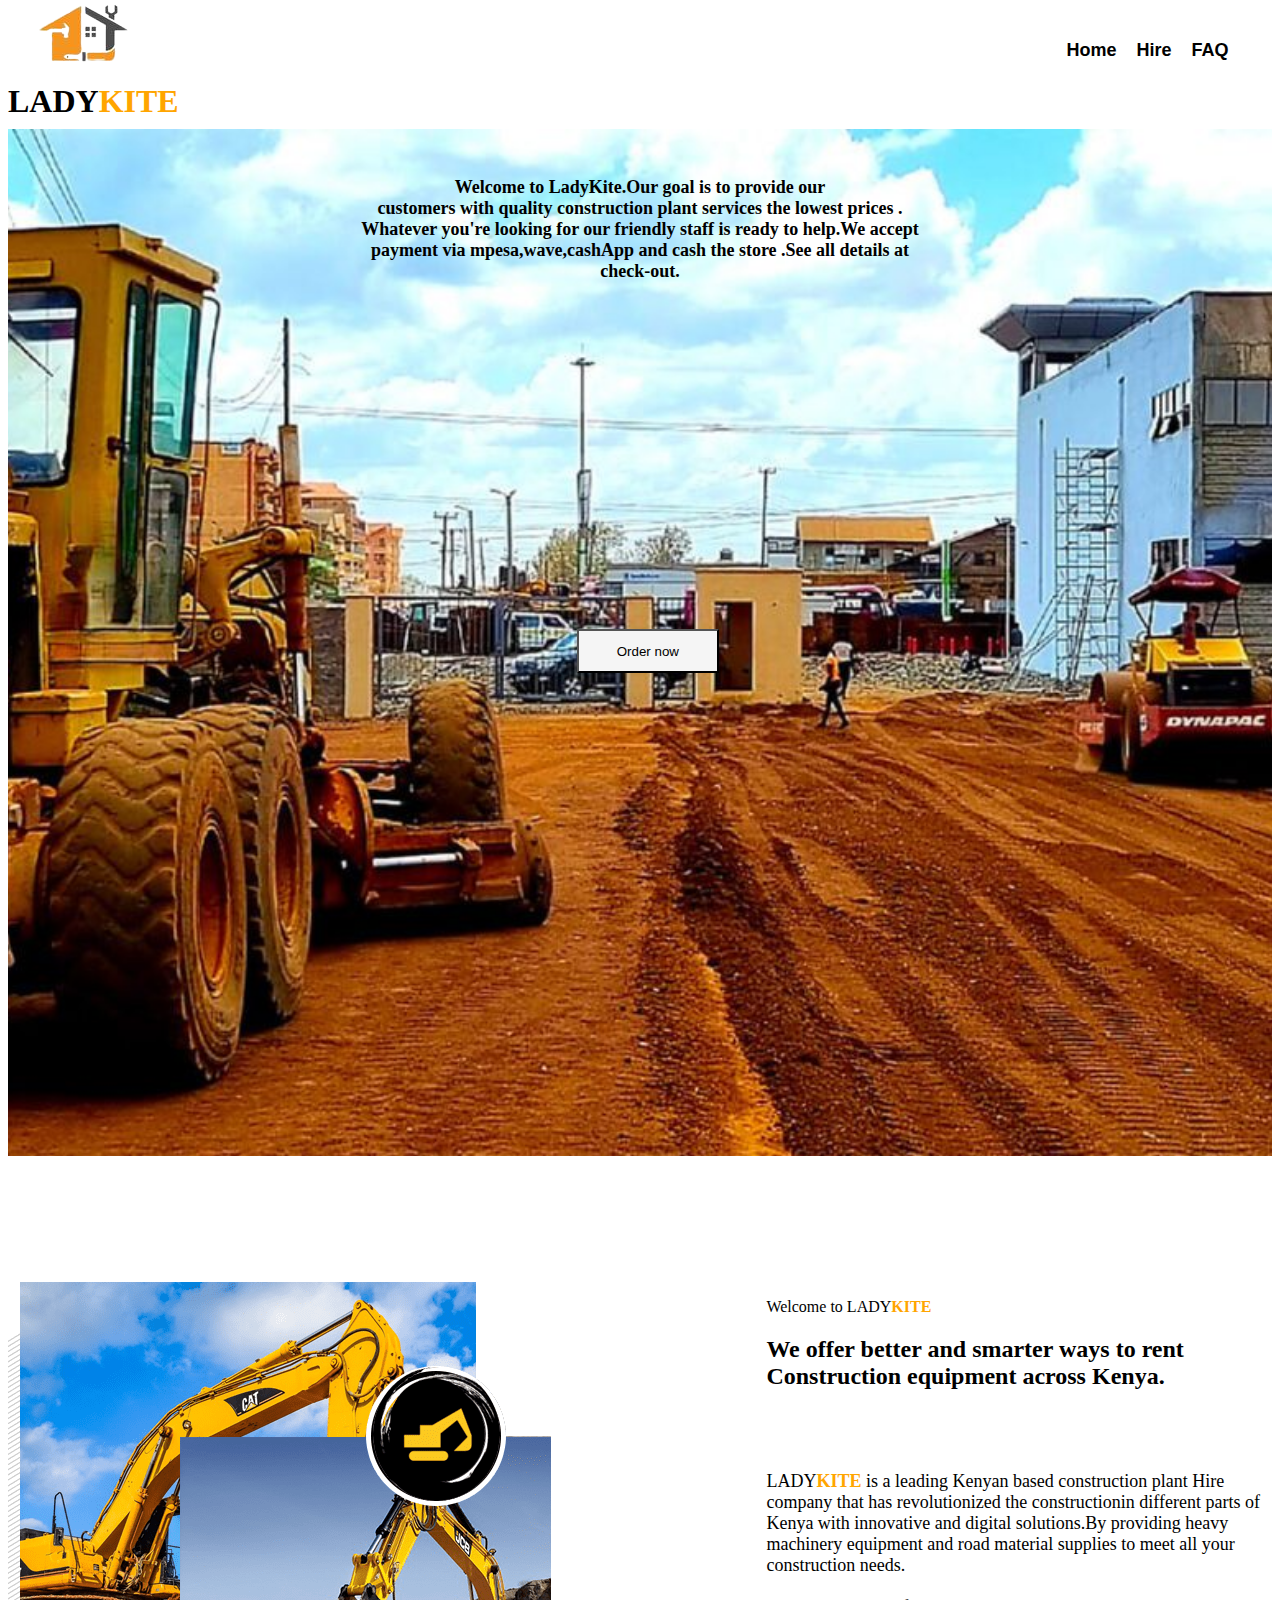
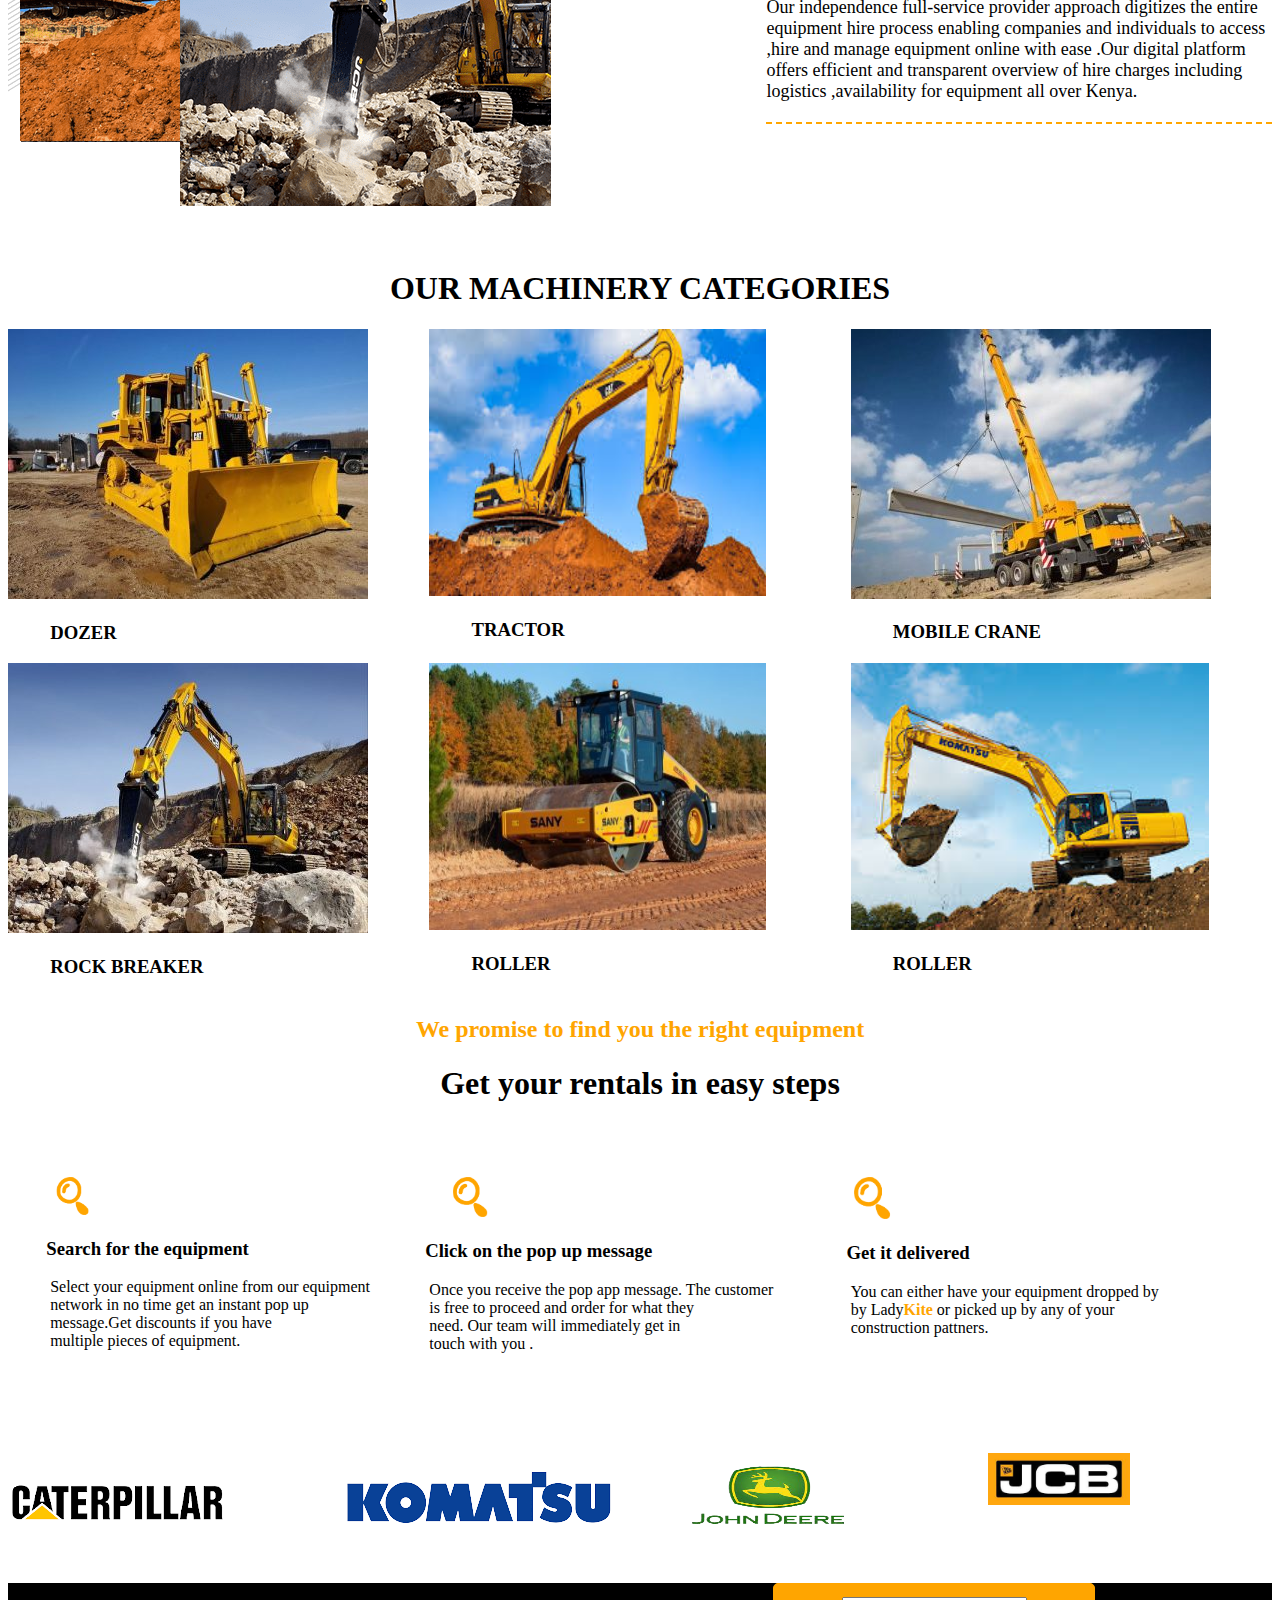
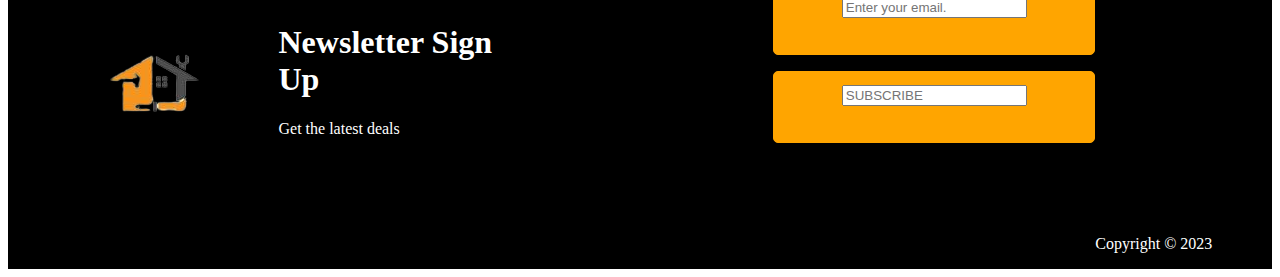
<file: index.html>
<!DOCTYPE html>
<html lang="en">
<head>
    <meta charset="UTF-8">
    <meta name="viewport" content="width=device-width, initial-scale=1.0">
    <title>Document</title>
    <link rel="stylesheet" href="/style.css">
</head>
<body>
    
    <div class="lady">
        <div class="kitelogo">
            <div class="ladylogo">
                <img src="/images/ladykitelogo1-removebg-preview.png">
    
            </div>
            <div class="kite">
                <h1 class="kite1">LADY<span class="kite2">KITE</span></h1>
    
            </div>
       
        </div>
        
        <nav>
            
            <ul>
              <li><a href="#">Home</a></li>
              <li><a href="#">Hire</a></li>
              <li><a href="#">FAQ</a></li>
              
            </ul>
          </nav>
          </div>

    <div class="background">
        
        
        <div class="welcome">

            <div class="service">
                <p>Welcome to Lady<span class="lads">Kite</span>.Our goal is to provide our<br>
                    customers with quality construction plant services the lowest prices .<br>
                       Whatever you're looking for our friendly staff is ready to help.We accept<br>
                         payment via mpesa,wave,cashApp and cash the store .See all details at <br>
                                                check-out.</p> 
            </div>
    </div>
    <div>

    </div>
        <button class="order">Order now</button>

    </div>

    
      

    </div>
    <div class="mid">
        <div class="image-container">
            <img src="/images/tinga1.png" alt="Image 1">
            <img src="/images/tinga2.png" alt="Image 2">
          </div>

          <div class="about">
            <p>Welcome to LADY<span class="about1">KITE</span></p>
            <h2>We offer better and smarter ways to rent
                Construction equipment across Kenya. </h2>
                <br>
                <div class="line-container">
                    <div class="line"></div>
                    <div class="line"></div>
                    <div class="line"></div>
                  </div>
                 <div class="texts">
                     <p>LADY<span class="top">KITE</span> is a leading Kenyan based construction plant Hire company
                        that has revolutionized the constructionin different parts of Kenya with innovative and digital
                        solutions.By providing heavy machinery equipment and road material supplies to meet all your 
                        construction needs.
                         <br>
                         <br>
                        Our independence full-service provider approach digitizes the entire equipment hire process enabling
                        companies and individuals to access ,hire and manage equipment online with ease .Our digital platform 
                        offers efficient and transparent overview of hire charges including logistics ,availability for equipment
                        all over Kenya.
                    </p> 
                 </div>
                 <div class="break-line"></div>
                 
          </div>
         
    </div>

    
        <h1 class="machine">OUR MACHINERY CATEGORIES</h1>

<div class="category">
    <div class="dozer">
        <a href="product.html"><img src="/images/dozer.jpg"></a>
             <h3 class="dozz">DOZER</span></h3>

    </div>
    <div class="tractor">
        <img src="/images/tractor.jpeg" height="80%" width="80%">

        <h3 class="dozz">TRACTOR</span></h3>


    </div>
    <div class="mobilecrane">
        <img src="/images/mobilecrane.jpg">
        <h3 class="dozz">MOBILE CRANE</span></h3>


    </div>
    <div class="rockbreaker">
        <img src="/images/rock-breaker.jpg">
        <h3 class="dozz">ROCK BREAKER</span></h3>

    </div>
    <div class="roller">
        <img src="/images/roller.jpg"height="80%" width="80%">
        <h3 class="dozz">ROLLER</span></h3>

    </div>
    <div class="excavator">
        <img src="/images/exacvvv.jpeg"height="80%" width="85%">
        <h3 class="dozz">ROLLER</span></h3>

    </div>
</div>
<div class="equipment">
    <h2>We promise to find you the right equipment</h2>
</div>
<div class="Get">
    <h1>Get your rentals in easy steps</h1>

</div>
<br>
<br>
<br>


<div class="lastz">
    <div class="search">
        <div class="picha1">
            <img src="/images/searchyicon-removebg-preview.png" width="10%" height="10%">
        </div>
       
        <h3 class="onez">Search for the equipment</h3>
        <p>Select your equipment online from our equipment<br>
                network in no time get an instant pop up<br>
                   message.Get discounts if you have <br>
                      multiple pieces of equipment.
    
        </p>
    
    </div>
    <div class="search2">
        <div class="picha2">
            <img src="/images/searchyicon-removebg-preview.png" width="10%" height="10%">
        </div>
       
        <h3 class="onez">Click on the pop up message</h3>
        <div class="words">
            <p>Once you receive the pop app message. The customer <br>
                is free to proceed and order for what they<br> 
                need. Our team will immediately get in<br>
                touch  with you .<br>
        </div>
        
                        
                   
        </p>
    
    </div>
    <div class="search3">
        <div class="picha3">
            <img src="/images/searchyicon-removebg-preview.png" width="10%" height="10%">
        </div>
       
        <h3 class="onez">Get it delivered</h3>
        <div class="words">
            <p>You can either have your equipment dropped by<br>
                by Lady<span class="color">Kite</span> or picked up by any of your<br>
                 construction pattners.</p>
        </div>
        
                        
                   
        </p>
    
    </div>

</div>
<br>
<br>
<br>
<br>
<div class="brands">
    <div class="brand1">
        <img src="/images/caterpilarlogo-removebg-preview.png" >

    </div>
    <div class="brand2">
        <img src="/images/kmatsu-removebg-preview.png">

    </div>
    <div class="brand3">
        <img src="/images/johndree-removebg-preview.png"width="60%" height="50%">

    </div>
    <div class="brand4">
        <img src="/images/jcbamford.jpeg" width="50%" height="40%">

    </div>

</div>

 <div class="newsletter">
    <div class="chaan1">
        <div class="chaan">
            <img src="/images/ladykitelogo1-removebg-preview.png">
    
        </div>
        <div class="latest">
            <h1>Newsletter Sign Up</h1>
            <p class="deals">Get the latest deals</p>
    
        </div>
    </div>
    
    <div class="emails">
<div class="proj1">
    <input class="locs" type="location" placeholder="Enter your email." >
</div>
<div class="proj2">
    <input class="subscribee" type="subscribe" placeholder="SUBSCRIBE">

</div>
        
        

    </div>

    <br>
    <br>
    <br>
    <p class="rae">Copyright &copy; 2023</p>
 </div>
 
 
   
  


       

    




    <script src="index.js"></script>
    
    
    
</body>
</html>
</file>
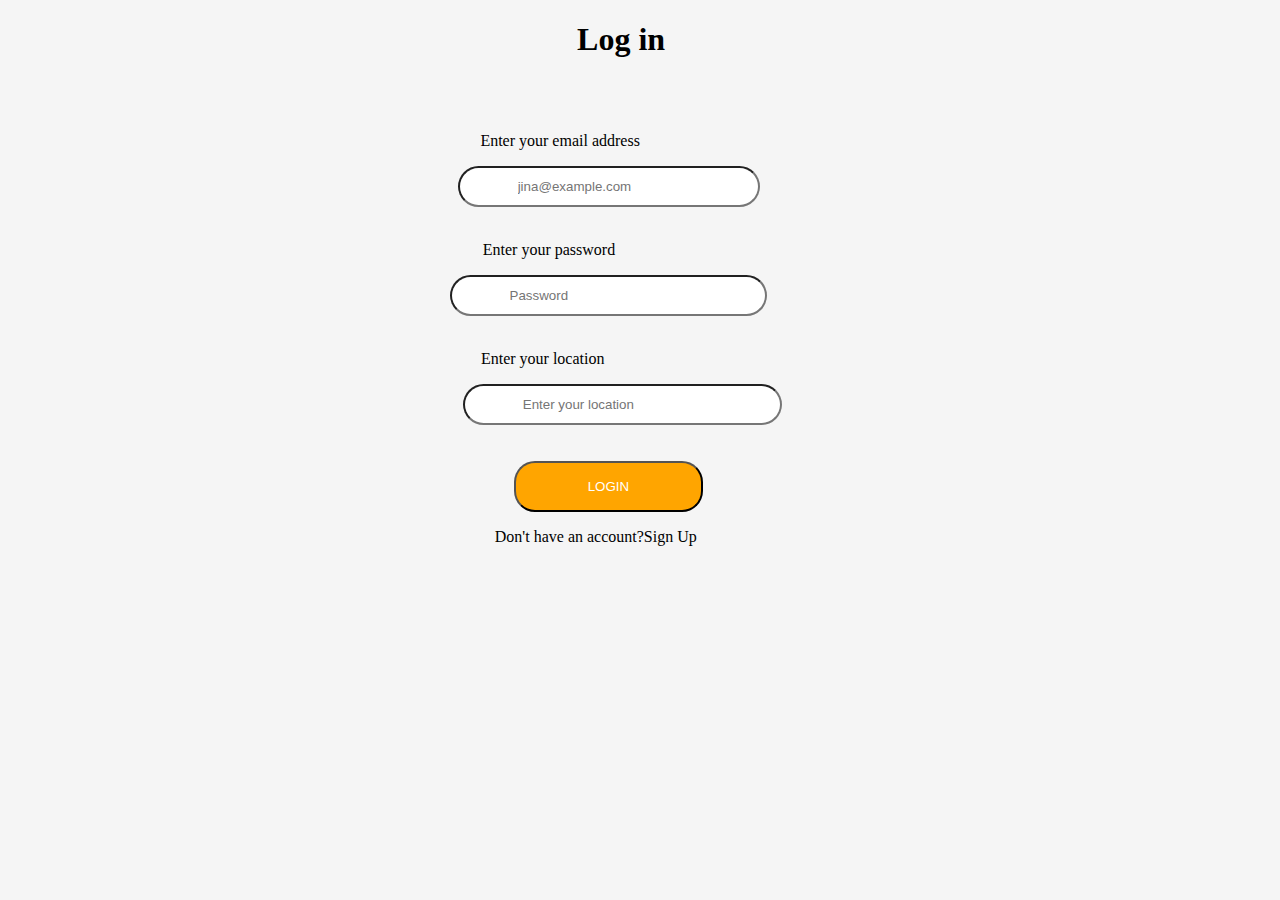
<file: login.html>
<!DOCTYPE html>
<html lang="en">
<head>
    <meta charset="UTF-8">
    <meta http-equiv="X-UA-Compatible" content="IE=edge">
    <meta name="viewport" content="width=device-width, initial-scale=1.0">
    <title>Document</title>
    <link rel="stylesheet" href="/login.css"> 
    <link rel="stylesheet" href="https://fonts.googleapis.com/css2?family=Material+Symbols+Outlined:opsz,wght,FILL,GRAD@20..48,100..700,0..1,-50..200" />
    
</head>
<body>
    <div class="login">
        <h1>Log in</h1>
    </div>
    <br>
    <br>
   
    <form>
        <div class="first">
            <p class="jinz">Enter your email address</p>
            <input class="jina1"  type="jina" placeholder="jina@example.com">
            <br>
            <br>
    
        </div>
        <div class="second">
            <p class="pasw">Enter your password</p>
            <input class="pass1" type="password" placeholder="Password">
             <br>
             <br>
        </div>
        
<div class="third">
    <p class="locs">Enter your location</p>
    <input class="pass2" type="location" placeholder="Enter your location" >
    <!-- <span id="" class="material-symbols-outlined">
       location_on
       </span> -->
       
</div>
 <br>
 <br>


        
         <!-- 
            
          -->
      <button class="logs2">LOGIN</button>
    </form>
    <div class="signAccount">
        <p>Don't have an account?Sign Up</p>

    </div>

        
            

    
   
</body>
</html>
</file>
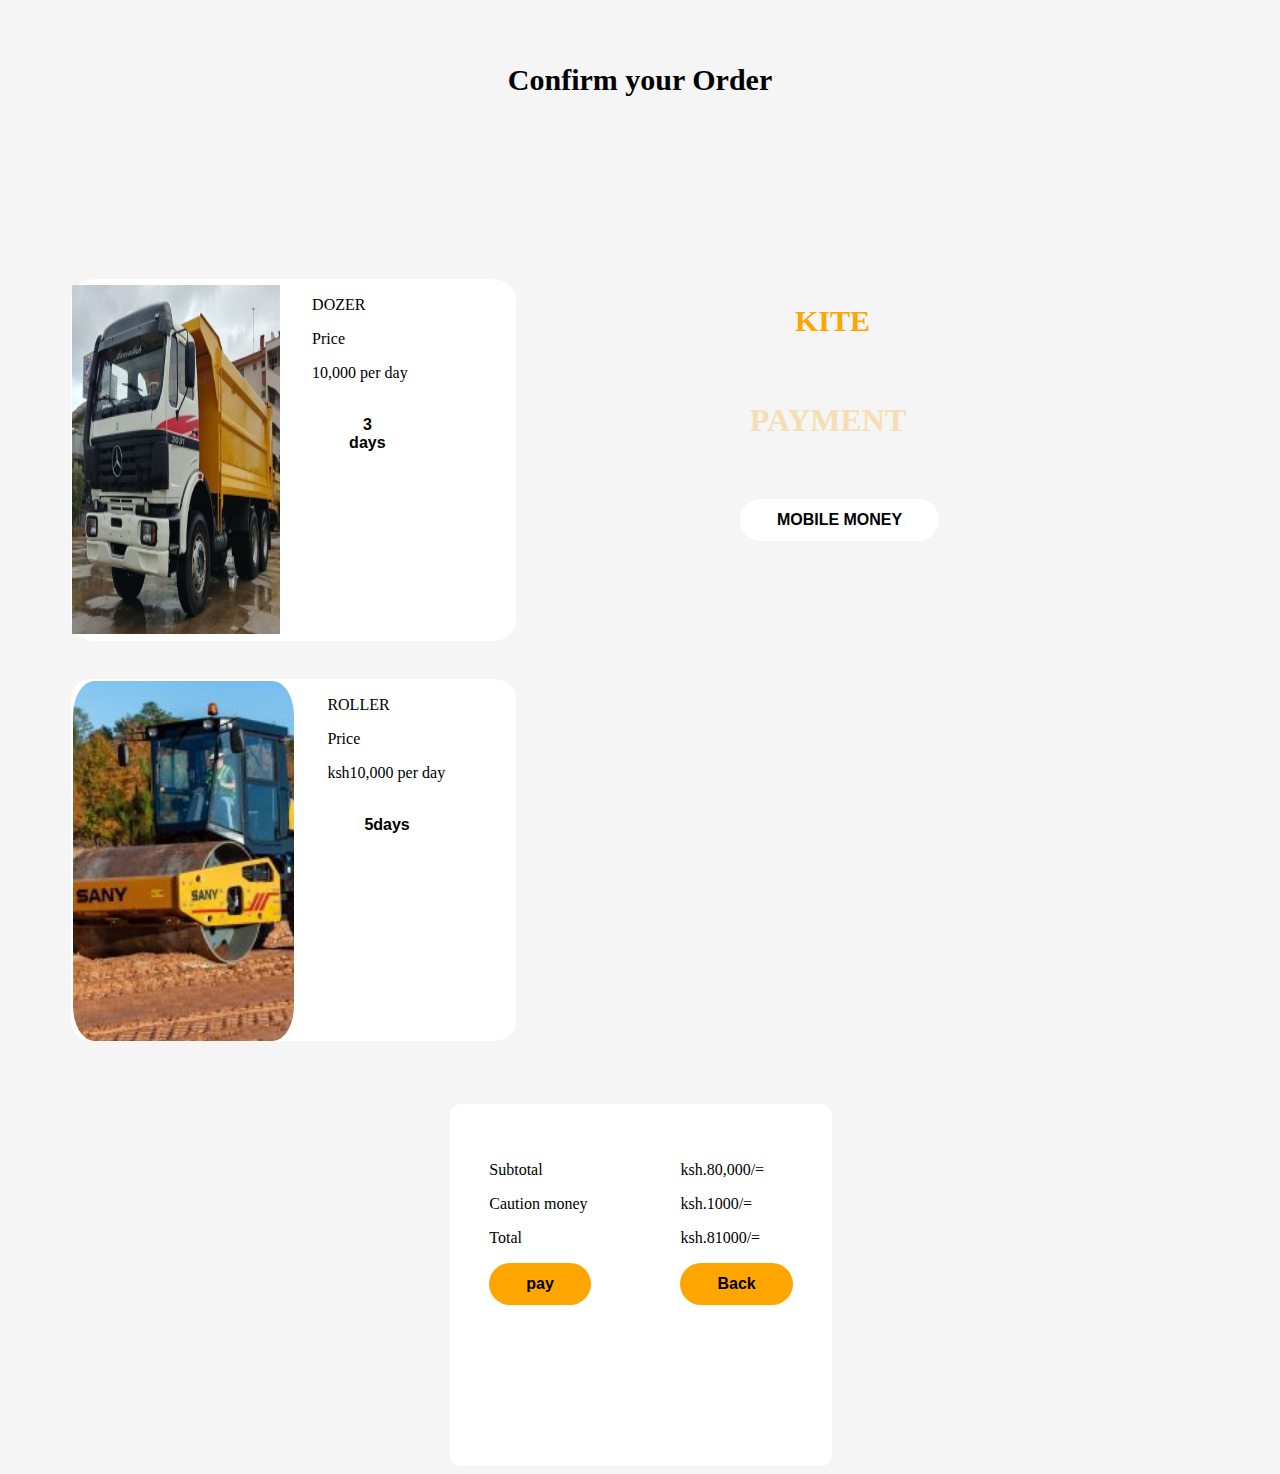
<file: payment.html>
<!DOCTYPE html>
<html lang="en">
<head>
    <meta charset="UTF-8">
    <meta name="viewport" content="width=device-width, initial-scale=1.0">
    <title>Document</title>
    <link rel="stylesheet" href="/payment.css">
</head>
<body>
    <div class="cart">
        <h2>Confirm your Order</h2>
    </div>
<div class="items">
    <div class="fruits">
        <div class="banana">
            <img id="ban6" src="/images/tipper.jpg" height="97%" width="47%" >
            <div class="ban">
              <div class="ban1">
                <p>DOZER</p>
                <p>Price</p>
            </p>10,000 per day</p>
                <h1><i class='bx bxs-trash'></i></h1>
              </div>
               <div class="add1">
               <button class="but"><span class="icon1"><i class='bx bx-message-rounded-add'></i></span>3 days<span class="icon2"><i class='bx bx-message-rounded-minus'></i></box-icon></span></button>
             </div>
           </div>
        </div>

        <div class="cabbage">
            <img id="ban2" src="/images/roller.jpg"  >
            <div class="ban">
              <div class="ban1">
                <p>ROLLER</p>
                <p>Price</p>
            <p>ksh10,000 per day</p>
                <h1><i class='bx bxs-trash'></i></h1>
              </div>
               <div class="add2">
               <button class="but"><span class="icon3"><i class='bx bx-message-rounded-add'></i></span>5days<span class="icon4"><i class='bx bx-message-rounded-minus'></i></box-icon></span></button>
             </div>
           </div>
        </div>
    </div>
    <div class="payment">
      <div class="part1">
      <h2 class="prt4">LADY<span class="peso">KITE</span></h2>
      <br>
      <h1 class="ment">PAYMENT</h1>
      <br>
      </div>
      
        <button class="but2">MOBILE MONEY</button>
    </div>
    </div>
    <div class="orders">
        <div class="words">
            <p>Subtotal</p>
            <p>Caution money</p>
            <p>Total</p>
            <a href="product.html"> <button class="but-order">pay</button></a>
        </div>
        <div class="numbers">
            <p>ksh.80,000/=</p>
            <p>ksh.1000/=</p>
            <p>ksh.81000/=</p>
            <button class="but-order">Back</button>
        </div>
    </div>
    
</body>
</html>
</file>
<file: style.css>
nav {
   
    display: flex;
    font-weight: bolder;
    font-size: 60%;
    font-family: 'Gill Sans', 'Gill Sans MT', Calibri, 'Trebuchet MS', sans-serif;
    margin-top: 2%;
    margin-left: 60%;
  }
  
  ul {
    list-style: none;
    display: flex;
    font-size: 70%;
  }
  
  li {
    margin: 0 10px;
  }
  
  a {
    color: black;
    text-decoration: none;
    font-size: 18px;
  }
  .lady{
    display: flex;
    margin-bottom: 2%;
    
  }
  .kite2{
    color:orange;

   
			
   
    
  }
  .welcome{
    
    background-size: cover;
    height: 100vh;
    
  }
  .lads{
    color: black;

  }
  .order{
    margin-left: 45%;
    margin-bottom: 100%;
    padding-left: 3%;
    padding-right: 3%;
    padding-top: 1%;
    padding-bottom: 1%;
    position: relative ;
    top: -400px;
    background-color: whitesmoke;
  }
  .service{
    text-align: center;
    font-size: large;
    padding-top: 30px;
    font-weight: 900;
    
  }
  
  .kitelogo{
    
  }
  .ladylogo{
    margin-top: -30%;
    margin-left: -20%;
  }
  .kite{
    margin-top: -30%;
  }
  .background{
    background-image: url(/images/Monthly-Daily-Hire-header-1500x625.jpg) ;
    background-size: cover;
			background-position: center;
			height: 100vh;
      width: 100%;

      margin-top: -3%;
      padding-bottom: 10%;
  }
  .image-container {
    position: relative;
  }
  .image-container img {
    position: absolute;
    top: 0;
    left: 0;
  }
  .image-container::before {
    content: "";
    position: absolute;
    top: 0;
    left: 0;
    width: 100%;
    height: 100%;
    background-color: rgba(0, 0, 0, 0.5); /* adjust the opacity and color as needed */
    z-index: 1;
  }
  .image-container img {
    z-index: 2;
  } 
  .mid{
    display: flex;
    margin-top: 10%;

  } 
  .about1{
    color: orange;
    font-weight: bold;
  }
  .about{
    margin-left: 60%;
  }
  .line-container {
    display: flex;
    justify-content: center;
    align-items: center;
  }
  
  .line {
    width: 50px;
    height: 5px;
    background-color:orange;
    margin: 10px;
    transform-origin: center;
    transform: scaleY(0);
    animation: lineAnimation 1s ease-in-out infinite;

    
  }
  
  @keyframes lineAnimation {
    0% {
      transform: scaleY(0);
    }
    50% {
      transform: scaleY(1);
    }
    100% {
      transform: scaleY(0);
    }
  }
  .top{
    color: orange;
    font-weight: bolder;
  }
  .texts{
    font-size: large;
  }
  .break-line {
    border-bottom: 2px dashed orange;
    margin: 20px 0;
  }
  .machine{
    text-align: center;
    margin-top: 10%;
  }
  .dozz{
   margin-left: 10%;
  }
  .category{
  display: grid;
  grid-template-columns: repeat(3, 3fr);
  }
  .equipment{
    color: orange;
    text-align: center;
  }
  .Get{
    text-align: center;

  }
  .onez{
    margin-left: -1%;
  }
 .search{
  margin-left: 10%;
 }
 .picha1{
  margin-left: 1%;

 }
 .picha2{
  margin-left: 5%;

 }
 .lastz{
  display: grid;
  grid-template-columns: repeat(3, 3fr);
 }
 .color{
  color: orange;
  font-weight: bold;
 }
 .brands{
  display: grid;
  grid-template-columns: repeat(4, 4fr);

 }
 .brand2{
  margin-top: -8%;
 }
 .brand3{
  margin-top: 8%;
  margin-left: 15%;
  

 }
 .brand4{
  margin-left: 10%;
  margin-top: 4%;
 }
 footer{

    width: 100%;
    color:white;
    background-color: black;
    display: grid;
    grid-template-columns: repeat(3, 1fr)

}
.foot1 li{
    list-style: none;
    font-size: larger;
   
}
.foot li ul{
    list-style: none;
    
}
.keeps{
  margin-top: -15%;
  margin-right: 10%;
}
.chaan1{
  display: flex;
  
}
.latest{
  margin-bottom: 4%;
  margin-top: 4%;
  color: white;
  /* margin-right:30% ;  */
  
}
.chaan{
  margin-left: 4%;
  

}
.newsletter{
  display: flex;
  background-color: black;
  height: 90%;
}
.proj2{
  /* margin-top: 30%; */
  padding-bottom: 20%;
    height: 50px;
    width: 300px;
    font-size: 20px;
    padding: 10px;
    border-radius: 5px;
    border: 1px solid orange;
    background-color: orange;
    text-align: center;
  }
  


.proj1{
  margin-bottom: 5%;
  padding-bottom: 20%;
    height: 50px;
    width: 300px;
    font-size: 20px;
    padding: 10px;
    border-radius: 5px;
    border: 1px solid orange;
    background-color: orange;
    text-align: center;

}
.emails{
  margin-left: 20%;
}
.rae{
  margin-top: 20%;
  text-align: center;
  color: white;
 
  /* margin-right: 50%; */


}
/* footer {
  background-color: #f2f2f2;
  padding: 20px;
  text-align: center;
  position: absolute;
  bottom: 0;
  width: 100%;
} */


 

 /* footer{

  width: 100%;
  height: 50%;
  color:white;
  background-color: black;
  display: grid;
  grid-template-columns: repeat(3, 1fr)

}
.foot1 li{
  list-style: none;
 
}
.foot li{
  list-style: none;
} */
</file>
<file: login.css>
.login{
    text-align: center;
    margin-right: 3%;
}
.first{
    text-align: center;
    margin-right: 4%;

}
.second{
    text-align: center;
    margin-left:-6%;


}
.third{
    text-align: center;
    margin-left:-6%;
 
}
.pass2{
    margin-left: 4%;
    border-radius: 21px;
  padding:11px 58px;
  width: 15%;


}
.second{
    margin-left: -4%;
    
}
.jina1{
    /* margin-left: 4%; */
border-radius: 21px;
  padding:11px 58px;
  width: 15%;

}
.pass1{
    border-radius: 21px;
  padding:11px 58px;
  width: 15%;

}
.logs2{
  text-align: center;  
  border-radius: 21px;
  padding:16px 5px;
  width: 15%;
  margin-left: 40%;
  color: white;
  background-color: orange;


}
.locs{
    margin-right: 8%;
}
.pasw{
    margin-right: 10%;

}.jinz{
    margin-right: 9%;

}
.pass1{
    margin-right: 1%;
}
body{
    background-color:whitesmoke;
    

}
.signAccount{
    text-align: center;
    margin-right: 7%;
}
.third{
    margin-right: 1%;
}
.jina1{
    margin-right: 1%;

}
.funnel {
    display: flex;
    flex-flow: column;
    align-items: center;
  }
  
  .step {
    width: 80%;
    padding: 20px;
    margin-bottom: 50px;
    background-color: #f2f2f2;
    border-radius: 10px;
    box-shadow: 0 0 10px rgba(0, 0, 0, 0.2);
    text-align: center;
  }
  
 
@media(max-width:390px){
    body{
        margin-top: 46%;
    }

}
</file>
<file: payment.css>
body{
    background-color:whitesmoke;
}
.cart{
    text-align: center;
    color:black;
    font-weight: 20px;
    font-size: 10px;
    height: 10vh;
    margin-top: -2%;
    margin-bottom: 15%;
}
.cart h2{
    padding-top: 5%;
    font-size: 300%;
}
.fruits .image{
    width: 15%;
    height: 10%;
    border: solid 1px transparent ;
    background-color:orange;
    border-radius: 10%;
}
.fruits .image2{
    width: 15%;
    height: 35vh;
    border: solid 1px transparent ;
    background-color: white;
    border-radius: 10%;
}
.banana{
    display: flex;
    gap: 2rem;
    width: 70%;
    height: 40vh;
    border: solid 1px transparent ;
    background-color: white;
    border-radius: 5.5%;
}
.cabbage{
    display: flex;
    gap: 2rem;
    width: 70%;
    height: 40vh;
    border: solid 1px transparent ;
    background-color: white;
    border-radius: 5%;
     margin-top: 6%;
}
.orders{
    display: flex;
    justify-content: space-between;
    margin-top: 5%;
    border: solid 1px white;
    width: 30%;
    height: 40vh;
    background-color: white;
    margin-left: 35%;
    border-radius: 10px;
}
.orders .words{
    margin-left: 10%;
    padding-top: 40px;
}
.orders .numbers{
    margin-right: 10%;
    padding-top: 40px;
}
.but-order{
    background-color: orange;
    color: black;
    border: 2px solid transparent;
    font-weight: bold;
    padding: 10px 35px;
    border-radius: 30px;
    margin-bottom: 20px;
}
.add1{
   margin-top: 35%;
}
.add2{
    margin-top: 35%;
}
.bx bx-message-rounded-add{
    width: 60%;
    height: 60%;
}
.bx bx-message-rounded-minus{
    width: 60%;
    height: 60%;
}
.partimg{
    border: solid 1px white;
    width: 55%;
    height: 15vh;
    background-color: white;
    border-radius: 30px;
    margin-left: 8%;
}
.partimg:hover{
    cursor: pointer;
    background-color: orange;
}
 .payment{
    margin-left: 10%;
}
.payment h1{
    margin-left: 10%;
    color:wheat;
}
.payment h2{
    font-weight: 100px;
    font-size: 40px;
    color:whitesmoke;
}
.but2{
    background-color: white;
    color: black;
    border: 2px solid transparent;
    font-weight: bold;
    padding: 10px 35px;
    border-radius: 30px;
    margin-top: 10%;
    margin-left: 14%;
    animation-name: slideInLeft;
    animation-duration: 1s;
    animation-fill-mode: forwards;
}
.but2:hover{
    cursor: pointer;
    background-color: orange;
}

@keyframes slideInLeft {
    from {
      transform: translateX(-100%);
      opacity: 0;
    }
    to {
      transform: translateX(0);
      opacity: 1;
    }
  }
#ban1{
    object-fit: contain;
    width: 50%;
    height: 60%;
    border: solid 1px transparent ;
    border-radius: 10%;
    background-color: white;
}
#ban2{
    object-fit: cover;
    width: 50%;
    height: 40vh;
    border: solid 1px transparent ;
    border-radius: 10%;
}
.items{
    width: 100%;
    display: flex;
}
.fruits{
    width: 50%;
    margin-left: 5%;
}
.but{
    background-color: orange;
    color: black;
    border: 2px solid transparent;
    font-weight: bold;
    padding: 10px 65px;
    border-radius: 30px;
    display: flex;
    font-size: 15px;
}
.icon1{
    margin-right: 35%;
    align-items: center;
}
.icon2{
    margin-left: 35%;
    align-items: center;
}
.icon3{
    margin-right: 35%;
    align-items: center;
}
.icon4{
    margin-left: 35%;
    align-items: center;
}
.banana{
    display: flex;
    gap: 2rem;
    width: 70%;
    height: 30vh;
    border: solid 1px transparent ;
    background-color: white;
    border-radius: 5.5%;
}
#ban1{
    object-fit: contain;
    width: 40%;
    height: 30vh;
    border: solid 1px transparent ;
    border-radius: 10%;
    background-color: white;
}
#ban2{
    object-fit: cover;
    width: 50%;
    height: 20vh;
    border: solid 1px transparent ;
    border-radius: 10%;
}
.cabbage{
    display: flex;
    gap: 2rem;
    width: 70%;
    height: 30vh;
    border: solid 1px transparent ;
    background-color: white;
    border-radius: 5%;
     margin-top: 6%;
}
.partimg{
    border: solid 1px white;
    width: 20%;
    height: 10vh;
    background-color: white;
    border-radius: 30px;
    margin-left: 8%;
}
.but{
    background-color: white;
    color: black;
    border: 2px solid transparent;
    font-weight: bold;
    padding: 10px 65px;
    width: 20%;
    height: 5vh;
}
.payment h1{
    margin-left: 10%;
    color:wheat;
    margin-left: -40%;
}
.payment h2{
    font-size: 30px;
    color:whitesmoke;
    margin-left: -60%;
}
.partimg{
    object-fit: cover;
    border: solid 1px white;
    width: 80%;
    height: 10vh;
    background-color: white;
    border-radius: 30px;
    margin-left: -45%;
}
.but2{
    background-color: white;
    color: black;
    border: 2px solid transparent;
    font-weight: bold;
    padding: 10px 35px;
    border-radius: 30px;
    margin-top: 10%;
    margin-left: -45%;
    animation-name: slideInLeft;
    animation-duration: 1s;
    animation-fill-mode: forwards;
}
.prt4{
    color: black;
}
.orders{
    display: flex;
    justify-content: space-between;
    margin-top: 5%;
    border: solid 1px white;
    width: 40%;
    height: 40vh;
    background-color: white;
    margin-left: 35%;
    border-radius: 10px;
}
.peso{
    color:orange;
}
.orders .words{
    padding-top: 40px;
}
.orders .numbers{
    padding-top: 40px;
}
.add1{
   margin-top: 5%;
}
.add2{
    margin-top: 5%;
}
#ban6{
    margin-bottom: 3%;
    margin-top: 1%;
    border: radius 10px; 
}
.ment{
    color: black;
}
/* Small screens */
@media screen and (max-width: 480px) {
    .cart h2 {
      font-size: 200%;
    }
    .fruits .image,
    .fruits .image2 {
      width: 30%;
      height: auto;
    }
    .banana,
    .cabbage {
      flex-direction: column;
      height: auto;
      width: 90%;
    }
    #ban1,
    #ban2 {
      width: 100%;
      height: auto;
    }
    .orders {
      width: 80%;
    }
    .orders .words,
    .orders .numbers {
      font-size: 80%;
    }
    .but-order,
    .but,
    .but2 {
      padding: 5px 20px;
      font-size: 80%;
    }
  }
  /* Medium screens */
  @media screen and (min-width: 481px) and (max-width: 768px) {
    .cart h2 {
      font-size: 250%;
    }
    .fruits .image,
    .fruits .image2 {
      width: 20%;
      height: auto;
    }
    .banana,
    .cabbage {
      flex-direction: column;
      height: auto;
      width: 90%;
    }
    #ban1,
    #ban2 {
      width: 100%;
      height: auto;
    }
    .orders {
      width: 70%;
    }
    .orders .words,
    .orders .numbers {
      font-size: 90%;
    }
    .but-order,
    .but,
    .but2 {
      padding: 5px 25px;
      font-size: 90%;
    }
  }
  .ment{
    margin-left: 4%;
    color: black;
  }
  /* Large screens */
  @media screen and (min-width: 769px) {
    .cart h2 {
      font-size: 300%;
    }
    .fruits .image,
    .fruits .image2 {
      width: 15%;
      height: 10%;
    }
    .banana,
    .cabbage {
      flex-direction: row;
      height: 40vh;
      width: 70%;
    }
    #ban1 {
      width: 50%;
      height: 40vh;
    }
    #ban2 {
      width: 50%;
      height: 40vh;
    }
    .orders {
      width: 30%;
    }
    .orders .words,
    .orders .numbers {
      font-size: 100%;
    }
    .but-order,
    .but,
    .but2 {
      padding: 10px 35px;
      font-size: 100%;
    }
  }
</file>
